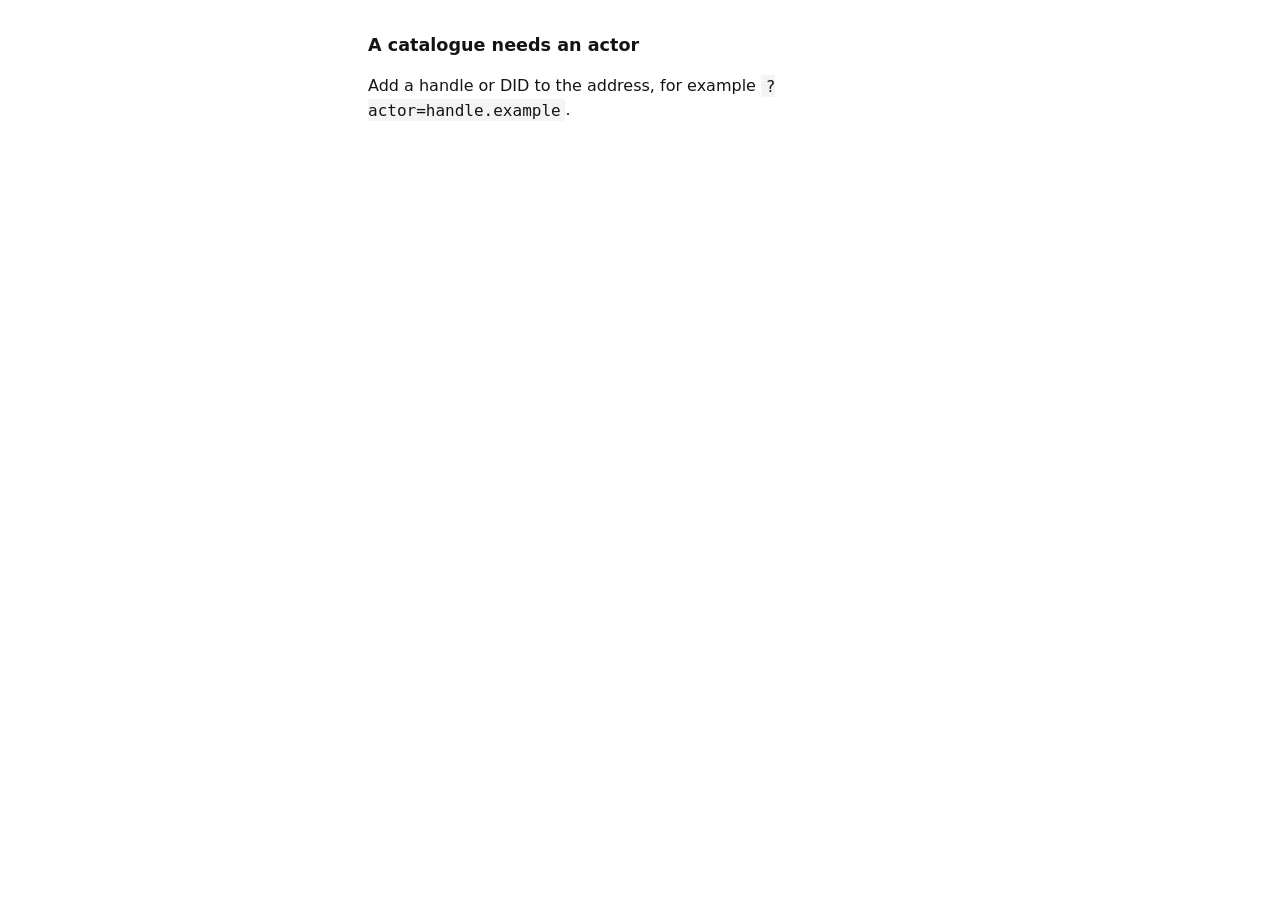
<file: catalogue/index.html>
<!doctype html>
<html lang="en">
<head>
<meta charset="utf-8">
<meta name="viewport" content="width=device-width, initial-scale=1">
<title>Catalogue — CultureBlocs</title>
<link id="template-css" rel="stylesheet" href="templates/grid.css">
<style>
  /* Structural only. Everything visual belongs to the template stylesheet,
     so that a custom stylesheet can replace the look without fighting this. */
  *{box-sizing:border-box}
  body{margin:0;font:16px/1.5 system-ui,sans-serif}
  /* #status carries only transient text ("Loading…"); .notice carries every
     terminal state (needs-an-actor, could-not-find, could-not-load, empty).
     Both get their own explicit color/background here rather than inheriting
     body's, which a template can set to anything (feature.css's --cb-ink is
     near-white) — otherwise instructional text like the <code> example below
     can render illegibly depending which template happens to be active. */
  #status,.notice{padding:2rem;max-width:38rem;margin-inline:auto;color:#141414;background:#fff}
  #status h1,.notice h1{font-size:1.1rem;margin:0 0 .5rem}
  #status code,.notice code{background:#f4f4f4;padding:.1rem .3rem;border-radius:3px}
  .hidden{display:none}
</style>
</head>
<body>
  <noscript>
    <p style="padding:2rem;max-width:38rem;margin-inline:auto;font:16px/1.5 system-ui,sans-serif">
      This page reads an artist's published works live from the AT Protocol
      network. It needs JavaScript enabled to do that — please turn it on and
      reload the page.
    </p>
  </noscript>
  <div id="status" role="status" aria-live="polite"></div>
  <main id="catalogue"></main>
  <script type="module" src="catalogue.js"></script>
</body>
</html>
</file>
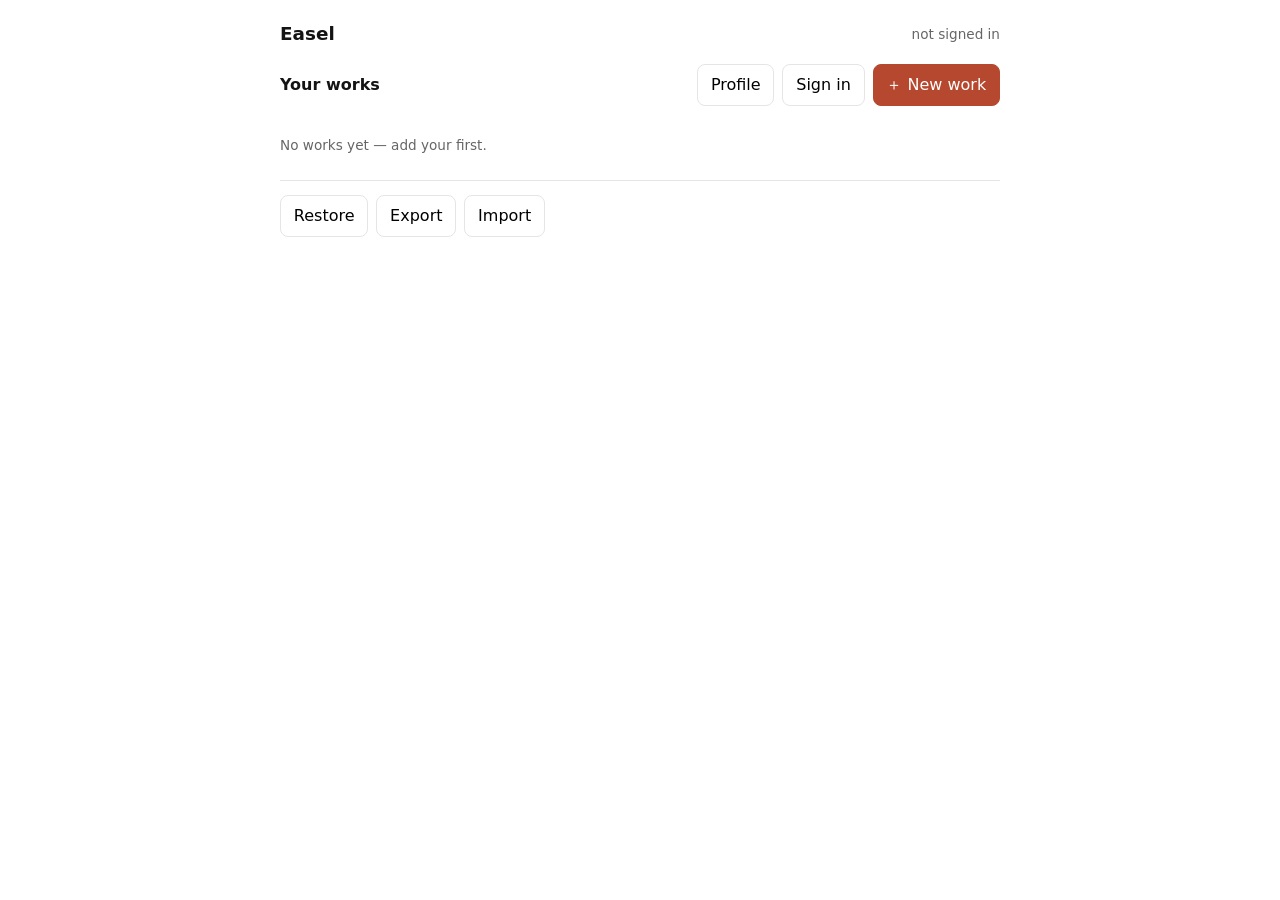
<file: easel/index.html>
<!doctype html>
<html lang="en">
<head>
<meta charset="utf-8">
<meta name="viewport" content="width=device-width, initial-scale=1">
<title>Easel — CultureBlocs</title>
<link rel="manifest" href="manifest.webmanifest">
<style>
  :root{--ink:#141414;--line:#e5e5e5;--accent:#b5482e;--mute:#666}
  *{box-sizing:border-box}
  body{font:16px/1.5 system-ui,sans-serif;color:var(--ink);margin:0;max-width:760px;padding:1.25rem;margin-inline:auto}
  header{display:flex;justify-content:space-between;align-items:center;gap:1rem;margin-bottom:1rem}
  h1{font-size:1.15rem;margin:0}
  /* nowrap keeps a label on one line; the row wraps instead of the button */
  button{font:inherit;padding:.5rem .8rem;border:1px solid var(--line);border-radius:8px;background:#fff;cursor:pointer;white-space:nowrap}
  button.primary{background:var(--accent);color:#fff;border-color:var(--accent)}
  .hidden{display:none}
  .grid{display:grid;grid-template-columns:repeat(auto-fill,minmax(200px,1fr));gap:1rem}
  .work{border:1px solid var(--line);border-radius:10px;overflow:hidden;cursor:pointer}
  .work img{width:100%;height:140px;object-fit:cover;background:#f4f4f4}
  .work .m{padding:.5rem .6rem}
  .chip{font-size:.72rem;padding:.1rem .4rem;border-radius:99px;border:1px solid var(--line)}
  .chip.published{color:#177245} .chip.edited{color:#b5482e} .chip.draft{color:var(--mute)}
  label{display:block;font-size:.85rem;color:var(--mute);margin:.75rem 0 .2rem}
  input,textarea{width:100%;font:inherit;padding:.5rem;border:1px solid var(--line);border-radius:8px}
  .row{display:flex;gap:.5rem;flex-wrap:wrap}
  /* library maintenance sits with its own status line, below the works */
  .library-actions{margin-top:1.5rem;padding-top:.9rem;border-top:1px solid var(--line)}
  .thumbs{display:flex;gap:.75rem;flex-wrap:wrap;margin:.5rem 0}
  .thumb{margin:0;display:flex;flex-direction:column;gap:.25rem;width:150px}
  .thumb img{width:150px;height:110px;object-fit:cover;border-radius:6px;border:1px solid var(--line)}
  .thumb .alt-in{font-size:.8rem;padding:.3rem .4rem}
  .status{font-size:.85rem;color:var(--mute)}
</style>
</head>
<body>
  <header>
    <h1>Easel</h1>
    <div id="who" class="status">not signed in</div>
  </header>

  <section id="screen-works">
    <div class="row" style="justify-content:space-between;align-items:center">
      <strong>Your works</strong>
      <div class="row">
        <button id="btn-profile">Profile</button>
        <button id="btn-signin">Sign in</button>
        <button id="btn-new" class="primary">＋ New work</button>
      </div>
    </div>
    <div id="works" class="grid" style="margin-top:1rem"></div>
    <p id="empty" class="status hidden">No works yet — add your first.</p>

    <div class="row library-actions">
      <button id="btn-restore" title="Fetch works you have already published from your repo">Restore</button>
      <button id="btn-export" title="Download every work and image as one JSON file">Export</button>
      <button id="btn-import" title="Restore works from an exported JSON file">Import</button>
      <input id="f-import" type="file" accept="application/json,.json" class="hidden">
    </div>
    <p id="library-status" class="status"></p>
  </section>

  <section id="screen-editor" class="hidden">
    <button id="btn-back">← Back</button>
    <label>Title *</label><input id="f-title" maxlength="300">
    <label>Description</label><textarea id="f-desc" rows="4" maxlength="2000"></textarea>
    <label>Completion date</label><input id="f-date" placeholder="2024 / Spring 2019 / ongoing">
    <label>Definitive URL</label><input id="f-ref" type="url" placeholder="https://…">
    <label>Additional links (one URL per line, optional 'title | url')</label>
    <textarea id="f-links" rows="3" placeholder="press | https://…"></textarea>
    <label>Tags (comma separated)</label><input id="f-tags">
    <label>Images</label>
    <div class="row"><input id="f-files" type="file" accept="image/*" multiple>
      <label class="status"><input type="checkbox" id="f-watermark"> watermark</label></div>
    <div id="thumbs" class="thumbs"></div>
    <div class="row" style="margin-top:1rem">
      <button id="btn-save" class="primary">Save (local)</button>
      <button id="btn-publish">Publish…</button>
      <button id="btn-unpublish" class="hidden">Unpublish</button>
      <button id="btn-delete">Delete</button>
    </div>
    <p id="editor-status" class="status"></p>
  </section>

  <script type="module" src="easel.js"></script>
</body>
</html>
</file>
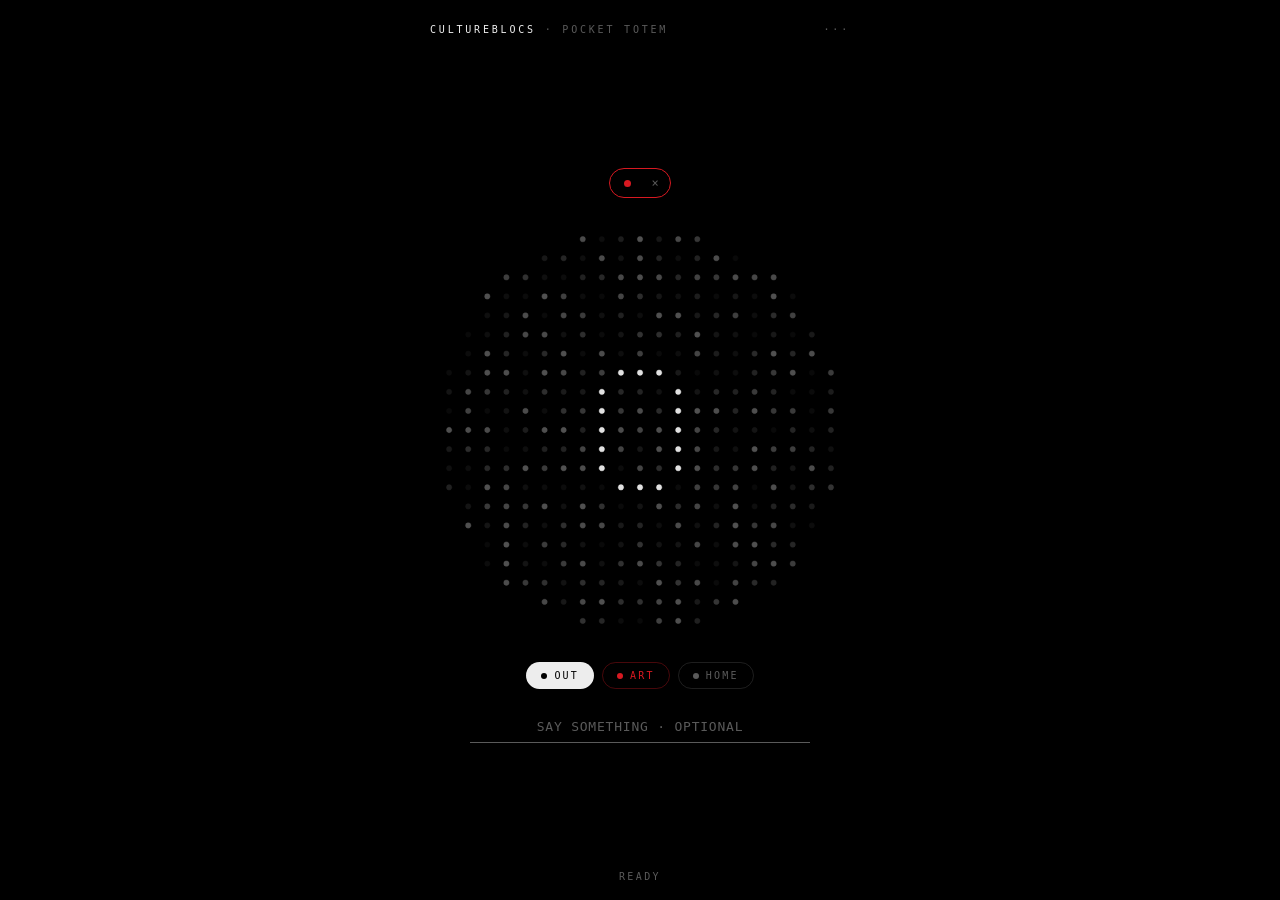
<file: pocket/index.html>
<!doctype html>
<html lang="en">
<head>
<meta charset="utf-8">
<meta name="viewport" content="width=device-width, initial-scale=1, viewport-fit=cover">
<title>Pocket Totem</title>
<meta name="theme-color" content="#000000">
<link rel="manifest" href="manifest.webmanifest">
<link rel="atproto-client" href="https://www.cultureblocs.com/pocket/client-metadata.json">
<link rel="apple-touch-icon" href="icon-192.png">
<style>
:root{
  --void:#000; --paper:#EDEDED; --dim:#5A5A5A; --red:#D71921;
  --mono:ui-monospace,SFMono-Regular,Menlo,monospace;
}
*{box-sizing:border-box;-webkit-tap-highlight-color:transparent}
html,body{height:100%}
body{margin:0;background:var(--void);color:var(--paper);font:12px/1.5 var(--mono);
  display:flex;flex-direction:column;align-items:center;
  padding:max(env(safe-area-inset-top),14px) 16px max(env(safe-area-inset-bottom),14px);
  user-select:none}
header{width:100%;max-width:420px;display:flex;justify-content:space-between;
  align-items:center;letter-spacing:.28em;font-size:10px;color:var(--dim)}
header b{color:var(--paper);font-weight:400}
header button{background:none;border:0;color:var(--dim);font:inherit;
  letter-spacing:.28em;cursor:pointer;padding:8px 0 8px 8px}
header button:focus-visible{outline:1px solid var(--paper)}
main{flex:1;width:100%;max-width:420px;display:flex;flex-direction:column;
  align-items:center;justify-content:center;gap:22px;min-height:0}
canvas{touch-action:manipulation;cursor:pointer;max-width:100%;height:auto}
#tonight{display:flex;align-items:center;gap:9px;border:1px solid var(--red);
  border-radius:999px;padding:7px 9px 7px 14px;color:var(--paper);
  font:10px var(--mono);letter-spacing:.18em;text-transform:uppercase;
  max-width:100%;}
#tonight .dot{width:7px;height:7px;border-radius:50%;background:var(--red);
  flex:0 0 auto}
#tonight span#tonight-label{overflow:hidden;text-overflow:ellipsis;
  white-space:nowrap}
#tonight button{background:none;border:0;color:var(--dim);font:12px var(--mono);
  cursor:pointer;padding:0 2px}
#masks{display:flex;gap:8px;flex-wrap:wrap;justify-content:center}
#masks button{background:none;border:1px solid var(--dim);border-radius:999px;
  color:var(--dim);font:10px var(--mono);letter-spacing:.22em;padding:7px 14px;
  cursor:pointer;display:flex;align-items:center;gap:7px}
#masks button .d{width:6px;height:6px;border-radius:50%;background:currentColor}
#masks button.on{color:var(--void);border-color:transparent}
#note{width:100%;max-width:340px;background:none;border:0;
  border-bottom:1px solid var(--dim);color:var(--paper);
  font:13px var(--mono);letter-spacing:.06em;padding:8px 2px;text-align:center}
#note::placeholder{color:var(--dim)}
#note:focus{outline:none;border-bottom-color:var(--paper)}
footer{width:100%;max-width:420px;display:flex;justify-content:center;gap:8px;
  align-items:center;font-size:10px;letter-spacing:.24em;color:var(--dim);
  min-height:2em;text-transform:uppercase}
footer .q{width:6px;height:6px;border-radius:50%;background:var(--red);display:none}
footer.queued .q{display:block}
#settings{position:fixed;inset:0;background:var(--void);display:none;
  flex-direction:column;gap:18px;padding:24px;max-width:420px;margin:0 auto;
  overflow:auto}
#settings.open{display:flex}
#settings label{display:block;color:var(--dim);letter-spacing:.24em;font-size:10px;
  text-transform:uppercase;margin-bottom:6px}
#settings input,#settings textarea{width:100%;background:none;border:1px solid var(--dim);
  color:var(--paper);font:13px var(--mono);padding:10px;border-radius:2px}
#settings textarea{min-height:90px}
#settings .row{display:flex;gap:10px;justify-content:flex-end}
#settings .hint,#settings .hint2{color:var(--dim);font:10px var(--mono);
  letter-spacing:.06em;text-transform:none;line-height:1.6}
#settings .hint{margin:.6rem 0 0}
#settings button.ghost{background:none;border:1px solid var(--dim);color:var(--dim)}
.acct-line{font:12px var(--mono);color:var(--paper);letter-spacing:.08em;
  padding:4px 0 8px}
#pub{background:var(--red);color:var(--paper);border:0;border-radius:999px;
  font:10px var(--mono);letter-spacing:.2em;padding:7px 16px;cursor:pointer;
  margin-left:10px}
#settings button{background:var(--paper);color:var(--void);border:0;
  font:11px var(--mono);letter-spacing:.24em;padding:11px 18px;cursor:pointer;
  text-transform:uppercase;border-radius:2px}
#settings button.ghost{background:none;color:var(--dim)}
@media (prefers-reduced-motion:reduce){ canvas{cursor:pointer} }
</style>
</head>
<body>
<header>
  <span><b>CULTUREBLOCS</b>&nbsp;·&nbsp;POCKET&nbsp;TOTEM</span>
  <button id="cog" aria-label="settings">···</button>
</header>
<main>
  <div id="tonight" hidden><span class="dot"></span><span id="tonight-label"></span>
    <button id="tonight-clear" aria-label="clear">×</button></div>
  <canvas id="m" width="640" height="640" aria-label="mint a bead"></canvas>
  <div id="masks" role="radiogroup" aria-label="mask"></div>
  <input id="note" placeholder="SAY SOMETHING · OPTIONAL" autocomplete="off" maxlength="280">
</main>
<footer><span class="q"></span><span id="status">READY</span>
  <button id="pub" hidden>PUBLISH</button></footer>

<div id="settings">
  <div style="letter-spacing:.28em;font-size:10px;color:var(--paper)">SETTINGS</div>
  <div id="acct">
    <label>Your account</label>
    <div id="acct-out" class="acct-line">not signed in</div>
    <div id="acct-in">
      <input id="sHandle" placeholder="you.bsky.social" autocomplete="username">
      <button id="sSignin" style="margin-top:8px">Sign in</button>
    </div>
    <button id="sSignout" hidden class="ghost">Sign out</button>
    <p class="hint">Sign in with your own handle and beads publish to
    <b>your</b> repository — no server of your own required. Minting stays
    private on this phone until you press publish.</p>
  </div>
  <div><label>String URL <span class="hint2">optional — for your own record store</span></label>
    <input id="sUrl" placeholder="http://brick:8100"></div>
  <div><label>Token (if the String requires one)</label><input id="sTok"></div>
  <div><label>Masks — one per line: NAME | #hex</label>
    <textarea id="sMasks" spellcheck="false"></textarea></div>
  <div class="row">
    <button class="ghost" id="sCancel">Back</button>
    <button id="sSave">Save</button>
  </div>
  <div style="color:var(--dim);font-size:11px;letter-spacing:.04em;line-height:1.7">
    Beads mint locally and queue on this phone until the String answers.
    The telling — notes, photos, strands — happens at the desk, not here.
  </div>
</div>

<script>
/* ---------- tonight's reference (from a venue QR code) ---------- */
const qp = new URLSearchParams(location.search);
let ref = null;
(function initRef(){
  const u = qp.get('ref');
  if(u && u.startsWith('at://')){
    ref = {uri: u, label: (qp.get('label') || 'tonight').slice(0,60)};
    sessionStorage.setItem('pt:ref', JSON.stringify(ref));
    history.replaceState({}, '', location.pathname);   // keep the URL clean
  }else{
    try{ ref = JSON.parse(sessionStorage.getItem('pt:ref') || 'null') }catch(e){ ref = null }
  }
})();
function renderRef(){
  const el = document.getElementById('tonight');
  if(!el) return;
  el.hidden = !ref;
  if(ref) document.getElementById('tonight-label').textContent = ref.label;
}

/* ---------- state ---------- */
const LS = k => JSON.parse(localStorage.getItem('pt:'+k) || 'null');
const SV = (k,v) => localStorage.setItem('pt:'+k, JSON.stringify(v));
let cfg = LS('cfg') || {url:'http://localhost:8100', tok:''};
let masks = LS('masks') || [
  {n:'OUT', c:'#EDEDED'}, {n:'ART', c:'#D71921'}, {n:'HOME', c:'#5A5A5A'}];
let mi = LS('mi') || 0; if(mi >= masks.length) mi = 0;
let queue = LS('q') || [];

/* ---------- 5x7 dot font (A–Z) ---------- */
const F={A:[0x7E,0x11,0x11,0x11,0x7E],B:[0x7F,0x49,0x49,0x49,0x36],C:[0x3E,0x41,0x41,0x41,0x22],
D:[0x7F,0x41,0x41,0x22,0x1C],E:[0x7F,0x49,0x49,0x49,0x41],F:[0x7F,0x09,0x09,0x09,0x01],
G:[0x3E,0x41,0x49,0x49,0x7A],H:[0x7F,0x08,0x08,0x08,0x7F],I:[0,0x41,0x7F,0x41,0],
J:[0x20,0x40,0x41,0x3F,0x01],K:[0x7F,0x08,0x14,0x22,0x41],L:[0x7F,0x40,0x40,0x40,0x40],
M:[0x7F,0x02,0x0C,0x02,0x7F],N:[0x7F,0x04,0x08,0x10,0x7F],O:[0x3E,0x41,0x41,0x41,0x3E],
P:[0x7F,0x09,0x09,0x09,0x06],Q:[0x3E,0x41,0x51,0x21,0x5E],R:[0x7F,0x09,0x19,0x29,0x46],
S:[0x46,0x49,0x49,0x49,0x31],T:[0x01,0x01,0x7F,0x01,0x01],U:[0x3F,0x40,0x40,0x40,0x3F],
V:[0x1F,0x20,0x40,0x20,0x1F],W:[0x3F,0x40,0x38,0x40,0x3F],X:[0x63,0x14,0x08,0x14,0x63],
Y:[0x07,0x08,0x70,0x08,0x07],Z:[0x61,0x51,0x49,0x45,0x43]};

/* ---------- the matrix ---------- */
const cv = document.getElementById('m'), cx = cv.getContext('2d');
const N = 21, R = 320;                       // N x N dot grid inside a circle
const reduced = matchMedia('(prefers-reduced-motion: reduce)').matches;
let dots = [], bloom = 0, flash = 0;
function buildDots(){
  dots = [];
  const step = (R*2)/(N+1);
  const li = masks[mi].n[0].toUpperCase();
  const glyph = F[li] || [0,0,0x08,0,0];      // fallback: a single dot
  const g0c = Math.floor(N/2)-2, g0r = Math.floor(N/2)-3;
  for(let r=0;r<N;r++)for(let c=0;c<N;c++){
    const x=-R+step*(c+1), y=-R+step*(r+1);
    if(Math.hypot(x,y) > R-8) continue;
    const gc=c-g0c, gr=r-g0r;
    const lit = gc>=0&&gc<5&&gr>=0&&gr<7 && (glyph[gc]>>gr&1);
    dots.push({x,y,lit,ph:Math.random()*6.28,d:Math.hypot(x,y)/R});
  }
}
function draw(t){
  cx.clearRect(0,0,640,640); cx.save(); cx.translate(320,320);
  const mc = masks[mi].c;
  for(const d of dots){
    let x=d.x, y=d.y, a, col=mc, rad=4.4;
    if(bloom>0){
      const k = bloom*bloom*1.9;
      x*= 1+k*(0.4+d.d); y*= 1+k*(0.4+d.d);
      a = Math.max(0, 1-bloom*1.15);
      if(d.lit){ col='#EDEDED'; a=Math.max(a,1-bloom); }
    }else{
      const breathe = reduced ? .55 : .38+.3*Math.sin(t/900+d.ph);
      a = d.lit ? .95 : breathe*.5;
      col = d.lit ? '#EDEDED' : mc;
      if(d.lit && !reduced) a = .8+.2*Math.sin(t/450);
    }
    cx.globalAlpha = a;
    cx.fillStyle = col;
    cx.beginPath(); cx.arc(x,y,rad,0,6.29); cx.fill();
  }
  if(flash>0){
    cx.globalAlpha = flash*.9; cx.fillStyle = '#D71921';
    cx.beginPath(); cx.arc(0,0,10+40*(1-flash),0,6.29); cx.fill();
    flash -= 0.05;
  }
  if(bloom>0){ bloom += 0.045; if(bloom>1.05){ bloom=0; buildDots(); } }
  cx.restore();
  requestAnimationFrame(draw);
}
buildDots(); requestAnimationFrame(draw);

/* ---------- masks UI ---------- */
const mEl = document.getElementById('masks');
function renderMasks(){
  mEl.innerHTML = masks.map((m,i)=>
    `<button role="radio" aria-checked="${i===mi}" data-i="${i}"
       class="${i===mi?'on':''}" style="${i===mi?`background:${m.c};color:#000`:`color:${m.c};border-color:${m.c}55`}">
       <span class="d"></span>${m.n}</button>`).join('');
}
mEl.addEventListener('click',e=>{
  const b=e.target.closest('button'); if(!b) return;
  mi=+b.dataset.i; SV('mi',mi); renderMasks(); buildDots();
});
renderMasks();

/* ---------- minting ---------- */
const status = document.getElementById('status');
const noteEl = document.getElementById('note');
function setStatus(){
  const f = document.querySelector('footer');
  f.classList.toggle('queued', queue.length>0);
  const pub = document.getElementById('pub');
  if(pub) pub.hidden = !(acct && queue.length);
  if(queue.length) status.textContent = acct
    ? `${queue.length} HELD · YOURS TO PUBLISH`
    : `${queue.length} QUEUED`;
}
function uuid(){ return crypto.randomUUID ? crypto.randomUUID()
  : 'xxxx-xxxx-4xxx'.replace(/x/g,()=> (Math.random()*16|0).toString(16)); }
function mint(){
  const now = new Date().toISOString();
  const note = noteEl.value.trim();
  const body = {"$type":"com.cultureblocs.bead", createdAt: now,
    kind: ref ? "performance" : "bloc",
    tags:[masks[mi].n.toLowerCase()],
    provenance:{app:"pocket", mintedAt: now, timeAnchored:true}};
  if(note) body.note = note;
  if(ref) body.subject = {"$type":"com.cultureblocs.defs#strongRef", uri: ref.uri};
  queue.push({dedupeKey:"pocket:"+uuid(), type:"com.cultureblocs.bead",
    sourceApp:"pocket-totem", createdAt: now, body});
  SV('q', queue); noteEl.value='';
  if(reduced){ flash=1 } else { bloom = 0.01; flash = 1; }
  if(navigator.vibrate) navigator.vibrate(30);
  status.textContent = 'MINTED ' + now.slice(11,16);
  setStatus(); flush();
}
document.getElementById('tonight-clear').addEventListener('click', ()=>{
  ref = null; sessionStorage.removeItem('pt:ref'); renderRef();
  status.textContent = 'READY';
});
renderRef();
cv.addEventListener('click', mint);
cv.addEventListener('keydown', e=>{ if(e.key==='Enter'||e.key===' ') mint(); });
cv.tabIndex = 0;

/* ---------- queue flush ---------- */
let flushing = false;
async function flush(){
  // Signed in? Beads wait for a deliberate publish. Publishing is an act,
  // not a side effect — the same rule the desk tools follow.
  if(acct){ setStatus(); return; }
  if(flushing || !queue.length) { setStatus(); return; }
  flushing = true;
  try{
    const res = await fetch(cfg.url.replace(/\/$/,'')+'/records',{
      method:'POST',
      headers:{'content-type':'application/json',
        ...(cfg.tok?{'authorization':'Bearer '+cfg.tok}:{})},
      body: JSON.stringify({records: queue})});
    if(!res.ok) throw new Error(res.status);
    queue = []; SV('q', queue);
    status.textContent = 'TOLD ' + new Date().toISOString().slice(11,16);
  }catch(e){
    status.textContent = navigator.onLine
      ? `${queue.length} QUEUED · STRING UNREACHABLE`
      : `${queue.length} QUEUED · OFFLINE`;
  }
  flushing = false; setStatus();
}
addEventListener('online', flush);
setInterval(flush, 60000);
flush();

/* ---------- settings ---------- */
const S = document.getElementById('settings');
document.getElementById('cog').onclick = ()=>{
  document.getElementById('sUrl').value = cfg.url;
  document.getElementById('sTok').value = cfg.tok;
  document.getElementById('sMasks').value =
    masks.map(m=>`${m.n} | ${m.c}`).join('\n');
  S.classList.add('open');
};
document.getElementById('sCancel').onclick = ()=> S.classList.remove('open');
document.getElementById('sSave').onclick = ()=>{
  cfg = {url: document.getElementById('sUrl').value.trim() || cfg.url,
         tok: document.getElementById('sTok').value.trim()};
  const parsed = document.getElementById('sMasks').value.split('\n')
    .map(l=>l.split('|')).filter(p=>p[0]&&p[0].trim())
    .map(p=>({n:p[0].trim().toUpperCase().slice(0,8),
              c:(p[1]||'#EDEDED').trim()})).slice(0,8);
  if(parsed.length) masks = parsed;
  if(mi>=masks.length) mi=0;
  SV('cfg',cfg); SV('masks',masks); SV('mi',mi);
  renderMasks(); buildDots(); S.classList.remove('open'); flush();
};

/* ---------- account: publish to your own repo ---------- */
let OA = null, acct = null;
async function oauth(){
  if(!OA) OA = await import('./oauth.js');
  return OA;
}
function renderAcct(){
  const line = document.getElementById('acct-out');
  const inbox = document.getElementById('acct-in');
  const out = document.getElementById('sSignout');
  if(acct){
    line.textContent = acct.handle || acct.did;
    inbox.hidden = true; out.hidden = false;
  }else{
    line.textContent = 'not signed in';
    inbox.hidden = false; out.hidden = true;
  }
  setStatus();
}
document.getElementById('sSignin').onclick = async ()=>{
  const h = document.getElementById('sHandle').value.trim();
  if(!h) return;
  status.textContent = 'FINDING YOUR ACCOUNT…';
  try{ const m = await oauth(); await m.startLogin(h); }
  catch(e){ status.textContent = String(e.message||e).toUpperCase().slice(0,60); }
};
document.getElementById('sSignout').onclick = async ()=>{
  const m = await oauth(); await m.signOut(); acct = null; renderAcct();
};
document.getElementById('pub').onclick = async ()=>{
  if(!acct || !queue.length) return;
  const btn = document.getElementById('pub');
  btn.disabled = true; btn.textContent = 'PUBLISHING…';
  const m = await oauth();
  let done = 0;
  try{
    while(queue.length){
      const b = queue[0].body;
      // born public: device internals never leave the phone
      const rec = {"$type":"com.cultureblocs.bead", createdAt:b.createdAt,
                   kind:b.kind};
      if(b.note) rec.note = b.note;
      if(b.tags) rec.tags = b.tags;
      if(b.subject) rec.subject = b.subject;
      await m.createRecord('com.cultureblocs.bead', rec);
      queue.shift(); SV('q', queue); done++;
    }
    status.textContent = `PUBLISHED ${done}`;
  }catch(e){
    status.textContent = String(e.message||e).toUpperCase().slice(0,60);
  }
  btn.disabled = false; btn.textContent = 'PUBLISH'; setStatus();
};

(async function initAccount(){
  const m = await oauth();
  try{
    if(m.pendingCallback()){
      status.textContent = 'SIGNING IN…';
      acct = await m.completeLogin();
      status.textContent = 'SIGNED IN';
    }else{
      acct = m.session();
    }
  }catch(e){
    status.textContent = String(e.message||e).toUpperCase().slice(0,60);
  }
  renderAcct();
})();

/* ---------- PWA ---------- */
if('serviceWorker' in navigator && location.protocol==='https:')
  navigator.serviceWorker.register('sw.js');
</script>
</body>
</html>
</file>
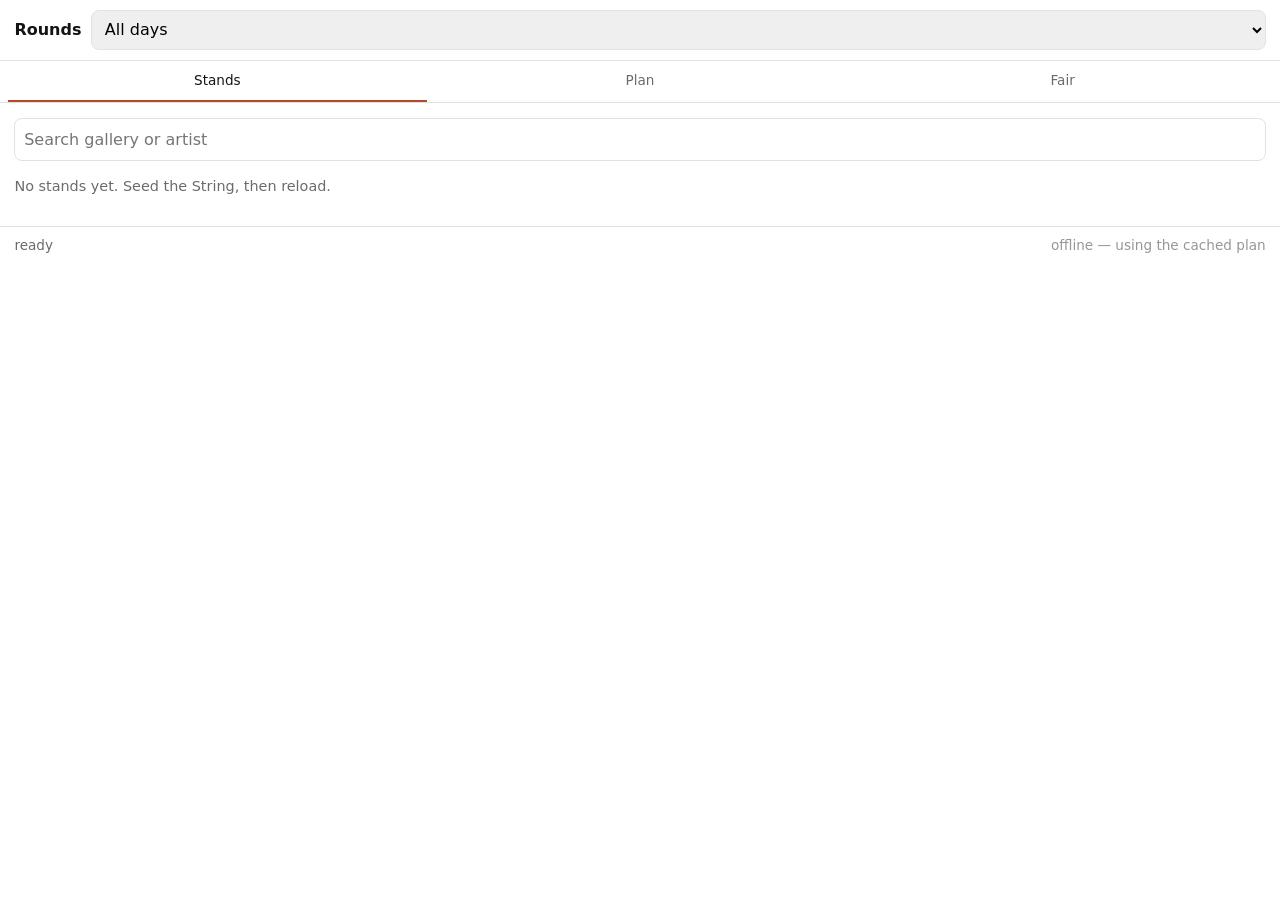
<file: rounds/index.html>
<!doctype html>
<html lang="en">
<head>
<meta charset="utf-8">
<meta name="viewport" content="width=device-width, initial-scale=1, viewport-fit=cover">
<title>Rounds</title>
<link rel="manifest" href="manifest.webmanifest">
<style>
  :root{--ink:#141414;--dim:#6b6b6b;--line:#e4e2db;--accent:#b5482e;--bg:#fff}
  *{box-sizing:border-box}
  body{margin:0;font:16px/1.5 system-ui,sans-serif;color:var(--ink);background:var(--bg);
       padding-bottom:env(safe-area-inset-bottom)}
  header{position:sticky;top:0;background:var(--bg);border-bottom:1px solid var(--line);
         padding:.6rem .9rem;display:flex;gap:.6rem;align-items:center}
  header h1{font-size:1rem;margin:0;flex:1}
  nav{display:flex;gap:.25rem;border-bottom:1px solid var(--line);padding:0 .5rem}
  nav button{flex:1;font:inherit;font-size:.85rem;padding:.6rem .3rem;border:0;
             background:none;color:var(--dim);border-bottom:2px solid transparent}
  nav button[aria-current="true"]{color:var(--ink);border-bottom-color:var(--accent)}
  main{padding:.9rem}
  .hidden{display:none}
  input[type=search],select,textarea{width:100%;font:inherit;padding:.55rem;
    border:1px solid var(--line);border-radius:8px}
  .section-title{font-size:.75rem;letter-spacing:.12em;text-transform:uppercase;
    color:var(--dim);margin:1.2rem 0 .4rem}
  .stand{display:flex;gap:.6rem;align-items:flex-start;padding:.55rem 0;
    border-bottom:1px solid var(--line)}
  .stand .body{flex:1;min-width:0}
  .stand .g{font-weight:600}
  .stand .a{font-size:.85rem;color:var(--dim);overflow:hidden;text-overflow:ellipsis;
    white-space:nowrap}
  .mark{font:inherit;border:1px solid var(--line);background:none;border-radius:8px;
    padding:.3rem .6rem;cursor:pointer;color:var(--dim)}
  .mark[aria-pressed="true"]{border-color:var(--accent);color:var(--accent)}
  .status{color:var(--dim);font-size:.9rem}
  footer{position:sticky;bottom:0;background:var(--bg);border-top:1px solid var(--line);
    padding:.5rem .9rem;font-size:.85rem;color:var(--dim)}
</style>
</head>
<body>
  <header>
    <h1>Rounds</h1>
    <select id="day" aria-label="day"></select>
  </header>
  <nav>
    <button id="tab-stands" aria-current="true">Stands</button>
    <button id="tab-plan">Plan</button>
    <button id="tab-fair">Fair</button>
  </nav>

  <main>
    <section id="screen-stands">
      <input type="search" id="q" placeholder="Search gallery or artist" autocomplete="off">
      <div id="stands"></div>
    </section>

    <section id="screen-plan" class="hidden">
      <p id="plan-empty" class="status hidden">Nothing planned for this day yet.</p>
      <div id="plan"></div>
    </section>

    <section id="screen-fair" class="hidden">
      <p id="fair-summary" class="status"></p>
      <p class="status">Say you are going. This publishes an event you author —
        that the occasion exists and that you are attending. It claims nothing
        about any gallery.</p>
      <label class="section-title" for="going-day">Day</label>
      <select id="going-day" aria-label="day you are going"></select>
      <button id="going-save" class="mark" style="margin-top:.6rem">I'm going</button>
      <p id="going-status" class="status"></p>
    </section>
  </main>

  <section id="capture" class="hidden" aria-label="note">
    <p id="capture-for" class="status"></p>
    <textarea id="capture-note" rows="4" maxlength="3000" placeholder="What did you see?"></textarea>
    <div style="display:flex;gap:.5rem;margin-top:.6rem">
      <button id="capture-save" class="mark">Keep</button>
      <button id="capture-cancel" class="mark">Cancel</button>
    </div>
  </section>

  <footer>
    <span id="queue-status">ready</span>
    <span id="net-status" style="float:right;opacity:.7"></span>
  </footer>
  <script type="module" src="rounds.js"></script>
</body>
</html>
</file>
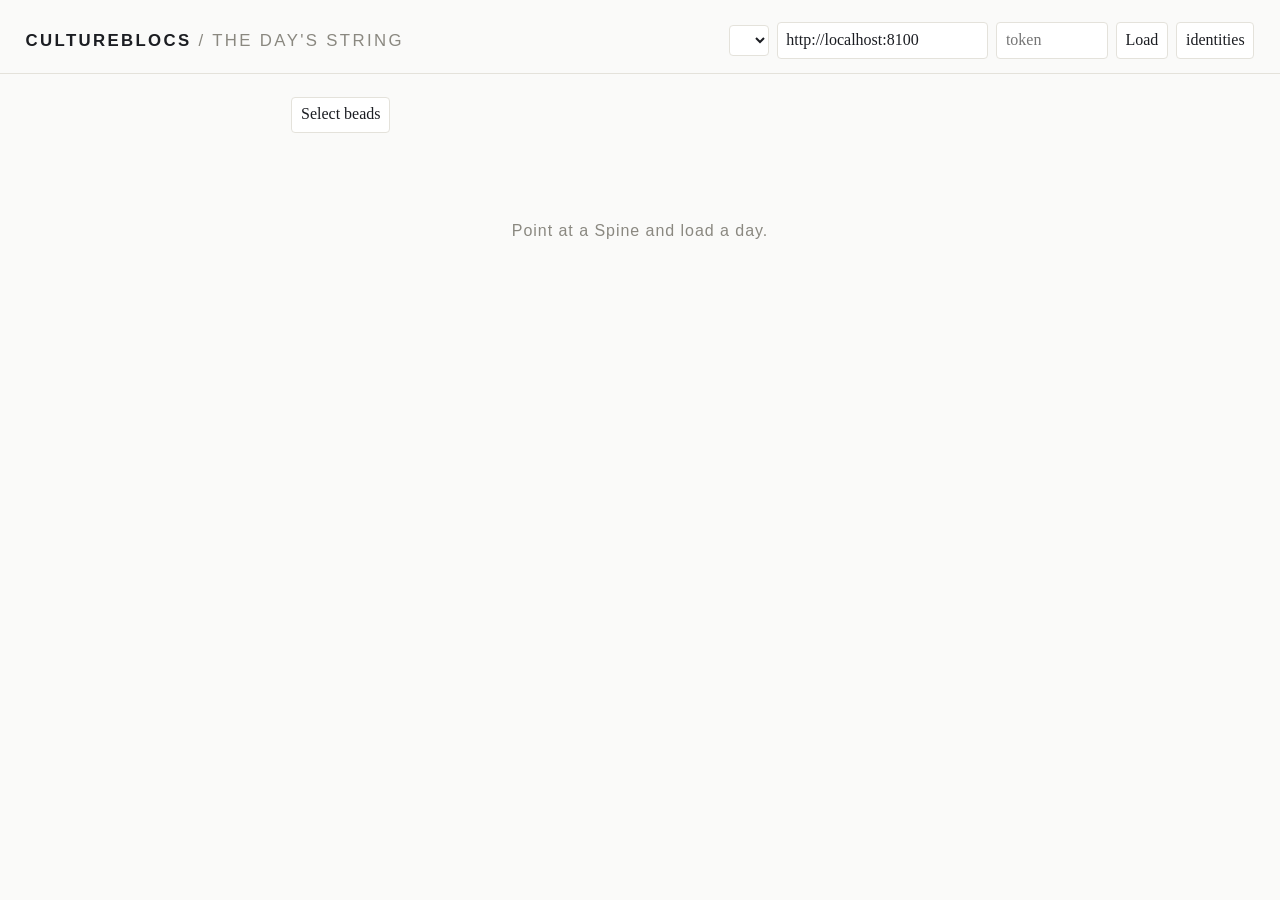
<file: timeline/index.html>
<!doctype html>
<html lang="en">
<head>
<meta charset="utf-8">
<meta name="viewport" content="width=device-width, initial-scale=1">
<title>cultureblocs — the day's string</title>
<style>
  :root{
    --plaster:#FAFAF9; --ink:#1B1D22; --faint:#8A8880; --thread:#C9C7C0;
    --visit:#2B4BC7; --dwell:#C7860F; --encounter:#B0326E;
    --screening:#0F6E6B; --performance:#5B2BC7; --note:#6E6C66;
    --bloc:#4A4741; --read:#2E7A4F; --listen:#C74E2B; --watch:#0F6E6B;
    --card:#FFFFFF; --card-edge:#E4E2DB; --wash:#F2F1EC;
    --disp:Futura,"Avenir Next","Century Gothic",sans-serif;
    --body:Charter,Georgia,serif;
    --mono:ui-monospace,SFMono-Regular,Menlo,monospace;
  }
  *{box-sizing:border-box}
  [hidden]{display:none!important}
  body{margin:0;background:var(--plaster);color:var(--ink);font:16px/1.55 var(--body)}
  header{display:flex;align-items:baseline;gap:1rem;flex-wrap:wrap;
         padding:1.4rem 1.6rem .9rem;border-bottom:1px solid var(--card-edge)}
  h1{margin:0;font:600 1.05rem/1 var(--disp);letter-spacing:.14em;text-transform:uppercase}
  h1 span{color:var(--faint);font-weight:400}
  header .cfg{margin-left:auto;display:flex;gap:.5rem;align-items:center;flex-wrap:wrap}
  input,select,button,textarea{font:inherit;padding:.3rem .55rem;border:1px solid var(--card-edge);
     border-radius:4px;background:var(--card);color:var(--ink)}
  button{cursor:pointer}
  button.primary{background:var(--visit);border-color:var(--visit);color:#fff}
  button:focus-visible,input:focus-visible,select:focus-visible,textarea:focus-visible{
     outline:2px solid var(--visit);outline-offset:1px}
  main{max-width:46rem;margin:0 auto;padding:1.4rem 1.2rem 5rem}
  .empty{color:var(--faint);text-align:center;padding:4rem 0;
         font-family:var(--disp);letter-spacing:.06em}
  .toolbar{display:flex;gap:.6rem;align-items:center;margin:0 0 1.4rem 0;flex-wrap:wrap}
  .toolbar .hint{font:12px var(--mono);color:var(--faint)}
  /* the string */
  .string{position:relative;margin-left:5.5rem}
  .string::before{content:"";position:absolute;left:0;top:.4rem;bottom:.4rem;
                  width:2px;background:var(--thread)}
  .stop{position:relative;padding:0 0 2.1rem 1.6rem}
  .stop time{position:absolute;left:-6.1rem;top:.05rem;width:4.4rem;
             text-align:right;font:12px var(--mono);color:var(--faint)}
  .bead{position:absolute;left:-7px;top:.25rem;width:16px;height:16px;
        border-radius:50%;background:var(--k,#999);box-shadow:0 0 0 3px var(--plaster)}
  .stop .kind{font:600 11px var(--disp);letter-spacing:.16em;
        text-transform:uppercase;color:var(--k,#999)}
  .stop .title{font-weight:600}
  .stop .meta{color:var(--faint);font-size:.85rem}
  .stop .note{margin:.25rem 0 0;white-space:pre-wrap}
  .stop .note[contenteditable]:empty::before{content:"add a note…";color:var(--faint)}
  .stop .note[contenteditable]:focus{outline:1px dashed var(--visit);
        outline-offset:3px;border-radius:2px}
  /* machine-minted beads: a parallel dotted rail, hollow ring dots */
  .string.has-machine::after{content:"";position:absolute;left:-13px;top:.4rem;bottom:.4rem;
        width:2px;background:repeating-linear-gradient(to bottom,
        var(--thread) 0 5px,transparent 5px 11px)}
  .stop.machine .bead{left:-20px;background:var(--plaster);
        border:2.5px solid var(--k,#999);width:12px;height:12px}
  .stop.machine .kind::after{content:" · auto";color:var(--faint);
        text-transform:none;letter-spacing:0}
  .tools .keep-btn:hover{color:var(--read)}
  .tools .release-btn:hover{color:var(--encounter)}
  .stop.annotation .bead{border-radius:2px;background:var(--card);
        border:2.5px solid var(--ink);left:-8px;width:14px;height:14px}
  .label-card{background:var(--card);border:1px solid var(--card-edge);
        border-left:3px solid var(--ink);padding:.7rem .9rem;max-width:34rem;
        margin-top:.2rem;box-shadow:0 1px 2px rgba(27,29,34,.05)}
  .label-card .work{font-weight:700}
  .label-card .artist{font-style:italic}
  .label-card .conf{font:10px var(--mono);color:var(--faint)}
  .chips{display:flex;gap:.35rem;flex-wrap:wrap;margin-top:.3rem}
  .chip{font:11px var(--mono);border:1px solid var(--card-edge);border-radius:10px;
        padding:.05rem .5rem;color:var(--faint);background:var(--card)}
  a.chip{color:var(--visit);text-decoration:none;border-color:var(--visit)}
  .thumbs{display:flex;gap:.4rem;flex-wrap:wrap;margin-top:.5rem}
  .thumbs img{height:74px;border-radius:4px;border:1px solid var(--card-edge);display:block}
  /* selection & editing: while selecting, the checkbox takes the bead's place on the thread */
  .pick{position:absolute;left:-11px;top:.15rem;transform:scale(1.35);display:none;
        accent-color:var(--visit);cursor:pointer}
  body.selecting .pick{display:block}
  body.selecting .bead{display:none}
  .stop .tools{margin-top:.4rem}
  .tools button{font:11px var(--disp);letter-spacing:.08em;text-transform:uppercase;
        padding:.2rem .55rem;color:var(--faint);background:transparent;border-color:transparent}
  .tools button:hover{color:var(--visit)}
  .editor{background:var(--wash);border:1px solid var(--card-edge);border-radius:6px;
        padding:.7rem .8rem;margin-top:.5rem;display:grid;gap:.5rem;max-width:34rem}
  .editor label{font:10.5px var(--mono);color:var(--faint);display:block;margin-bottom:.15rem}
  .editor input{width:100%}
  .editor .grid2{display:grid;grid-template-columns:1fr 1fr;gap:.5rem}
  .editor .row{display:flex;gap:.5rem;align-items:center}
  .savemsg{font:11px var(--mono);color:var(--screening)}
  /* strands */
  .strand{position:relative;margin:0 0 2.1rem -1.2rem;padding:1rem 1.2rem .2rem;
        border:1px solid var(--card-edge);border-left:3px solid var(--ink);
        border-radius:8px;background:var(--card)}
  .strand > .shead{display:flex;gap:.7rem;align-items:baseline;flex-wrap:wrap;margin:0 0 1rem}
  .strand .stitle{font:600 1.05rem var(--disp);letter-spacing:.03em}
  .strand .stitle[contenteditable]:focus{outline:1px dashed var(--visit);outline-offset:3px}
  .strand .smeta{font:11px var(--mono);color:var(--faint)}
  .strand .stools{margin-left:auto}
  .strand .stop:last-of-type{padding-bottom:.9rem}
  @media (prefers-reduced-motion:no-preference){
    .stop,.strand{animation:settle .35s ease-out backwards}
    @keyframes settle{from{opacity:0;transform:translateY(6px)}to{opacity:1}}
  }
</style>
</head>
<body>
<header>
  <h1>cultureblocs <span>/ the day's string</span></h1>
  <div class="cfg">
    <select id="day" aria-label="Day"></select>
    <input id="spine" size="20" aria-label="Spine URL" placeholder="http://localhost:8100">
    <input id="token" size="9" type="password" aria-label="Token" placeholder="token">
    <button id="reload">Load</button>
    <button id="idsBtn" title="publishing identities">identities</button>
  </div>
</header>
<div id="idsPanel" hidden style="max-width:46rem;margin:1rem auto 0;padding:0 1.2rem">
  <div class="editor" style="max-width:none">
    <div style="font:600 11px var(--disp);letter-spacing:.16em;text-transform:uppercase">Publishing identities</div>
    <div id="idsList" style="font:.85rem var(--mono)"></div>
    <div class="grid2">
      <div><label>name (e.g. personal, org)</label><input id="idName"></div>
      <div><label>handle</label><input id="idHandle" placeholder="you.bsky.social"></div>
    </div>
    <div class="grid2">
      <div><label>app password (never your account password)</label><input id="idPw" type="password" placeholder="xxxx-xxxx-xxxx-xxxx"></div>
      <div><label>pds (optional)</label><input id="idPds" placeholder="https://bsky.social"></div>
    </div>
    <div class="row"><button class="primary" id="idAdd">Add identity</button>
      <span class="savemsg" id="idMsg"></span></div>
  </div>
</div>
<main>
  <div class="toolbar">
    <button id="selmode">Select beads</button>
    <button id="mkstrand" class="primary" style="display:none">Group into strand</button>
    <span class="hint" id="selhint"></span>
  </div>
  <div id="out" class="empty">Point at a Spine and load a day.</div>
</main>
<script>
const $=s=>document.querySelector(s);
const S={records:[],strands:[],byId:{},selecting:false,sel:new Set()};
const cfg={ get url(){return ($('#spine').value||'http://localhost:8100').replace(/\/$/,'')},
            get token(){return $('#token').value||''} };
$('#spine').value=localStorage.spineUrl||'http://localhost:8100';
$('#token').value=localStorage.spineToken||'';
function headers(json=true){const h={};if(json)h['Content-Type']='application/json';
  if(cfg.token)h['Authorization']='Bearer '+cfg.token;return h}
async function api(path,opts={}){
  const r=await fetch(cfg.url+path,{headers:headers(),...opts});
  if(!r.ok)throw new Error(r.status+' '+await r.text());return r.json()}
function hhmm(iso){return iso.slice(11,16)}
function esc(s){return (s||'').replace(/[&<>"]/g,c=>({'&':'&amp;','<':'&lt;','>':'&gt;','"':'&quot;'}[c]))}
const ref=id=>`spine://records/${id}`, unref=u=>(u||'').replace('spine://records/','');

async function loadDays(){
  const {days}=await api('/days');
  $('#day').innerHTML=days.map(d=>
    `<option value="${d.day}">${d.day} · ${d.count}</option>`).join('')
    ||'<option value="">no records yet</option>';
}

function chips(b){
  const tag=(b.tags||[]).map(t=>`<span class="chip">${esc(t)}</span>`).join('');
  const links=(b.links||[]).map(l=>
    `<a class="chip" href="${esc(l.uri)}" target="_blank" rel="noopener">${esc(l.title||l.uri.replace(/^https?:\/\//,'').slice(0,34))}</a>`).join('');
  return (tag||links)?`<div class="chips">${tag}${links}</div>`:'';
}
function thumbs(b){
  const m=(b.media||[]).map(x=>{
    const src=x.uri.startsWith('/')?cfg.url+x.uri:x.uri;
    return `<img src="${esc(src)}" alt="${esc(x.alt||'')}">`}).join('');
  return m?`<div class="thumbs">${m}</div>`:'';
}
function pubBadge(r){
  return r.publishedUri?`<span class="chip" style="color:var(--screening);border-color:var(--screening)" title="${esc(r.publishedUri)}">published</span>`:'';
}
function anchoredBadge(r){
  const p=r.body.provenance||{};
  return p.timeAnchored===false?`<span class="chip" title="time is a best guess">~time</span>`:'';
}
function stopTools(proposal){
  return `<div class="tools"><button class="edit-btn">edit</button><button class="photo-btn">+ photo</button>${
    proposal?'<button class="keep-btn">keep</button><button class="release-btn">release</button>':''}</div>
  <input type="file" accept="image/*" class="photo-in" hidden>`;
}
function editor(b){
  const linkLines=(b.links||[]).map(l=>l.uri+(l.title?' | '+l.title:'')).join('\n');
  const KINDS=['bloc','visit','dwell','encounter','read','listen','watch','screening','performance','note'];
  const kindOpts=KINDS.map(k=>`<option value="${k}" ${k===(b.kind||'bloc')?'selected':''}>${k}</option>`).join('');
  return `<div class="editor" hidden>
    <div><label>kind</label><select class="e-kind">${kindOpts}</select></div>
    <div><label>tags (comma separated)</label><input class="e-tags" value="${esc((b.tags||[]).join(', '))}"></div>
    <div><label>place / occasion</label><input class="e-place" value="${esc(b.subject&&b.subject.name||'')}" placeholder="Tate Modern"></div>
    <div><label>links — one per line: url | label (Instagram post, show page, Flickr set…)</label>
      <textarea class="e-links" rows="2" placeholder="https://instagram.com/p/… | on Instagram">${esc(linkLines)}</textarea></div>
    <div class="row"><button class="primary e-save">Save</button><span class="savemsg"></span></div>
  </div>`;
}
/* A proposal is a machine's suggestion, on the dotted rail until a person
   decides. This used to be guessed from the producing app's name, which meant
   every new connector needed a change here; the String now stores it, so the
   answer travels with the record. Records from a String older than that column
   fall back to the old guess. */
const MACHINE_APPS=['scrobbler'];   // fallback for pre-state records only
function isProposal(r){
  if(r.state) return r.state==='proposal';
  return MACHINE_APPS.includes((r.body.provenance||{}).app);
}
function renderBead(r){
  const b=r.body,k=b.kind||'note';
  const place=b.subject&&b.subject.name?b.subject.name:'';
  const proposal=isProposal(r);
  return `<div class="stop ${proposal?'machine':''}" data-id="${r.id}" style="--k:var(--${k})">
    <input type="checkbox" class="pick" data-id="${r.id}" ${S.sel.has(r.id)?'checked':''}>
    <time>${hhmm(r.createdAt)}</time><span class="bead"></span>
    <div class="kind">${esc(k)}</div>
    ${place?`<div class="title">${esc(place)}</div>`:''}
    <div class="meta">${esc(r.sourceApp)}${b.provenance&&b.provenance.device?' · '+esc(b.provenance.device):''} ${anchoredBadge(r)} ${pubBadge(r)}</div>
    <p class="note" contenteditable="plaintext-only">${esc(b.note||'')}</p>
    ${chips(b)}${thumbs(b)}${stopTools(proposal)}${editor(b)}
  </div>`;
}
function renderAnnotation(r){
  const b=r.body,w=b.work||{};
  return `<div class="stop annotation" data-id="${r.id}">
    <input type="checkbox" class="pick" data-id="${r.id}" ${S.sel.has(r.id)?'checked':''}>
    <time>${hhmm(r.createdAt)}</time><span class="bead"></span>
    <div class="kind" style="color:var(--ink)">bookmark</div>
    <div class="label-card">
      <div class="work">${esc(w.title||'Untitled work')}</div>
      ${w.creator?`<div class="artist">${esc(w.creator)}${w.date?', '+esc(w.date):''}</div>`:''}
      ${w.wikidata?`<div class="conf">${esc(w.wikidata)}</div>`:''}
      <p class="note" contenteditable="plaintext-only">${esc(b.note||'')}</p>
      ${chips(b)}${thumbs(b)}${stopTools()}${editor(b)}
    </div>
  </div>`;
}
function renderStrand(st, members){
  const b=st.body;
  const place=b.place&&b.place.name?` · ${esc(b.place.name)}`:'';
  const links=(b.links||[]).map(l=>
    `<a class="chip" href="${esc(l.uri)}" target="_blank" rel="noopener">${esc(l.title||'event page')}</a>`).join('');
  return `<div class="strand" data-sid="${st.id}">
    <div class="shead">
      <span class="stitle" contenteditable="plaintext-only">${esc(b.title||'Untitled strand')}</span>
      <span class="smeta">${members.length} beads${place}</span>${pubBadge(st)}${links}
      <span class="stools tools"><button class="strand-edit">edit</button><button class="strand-publish">${st.publishedUri?'republish':'publish'}</button>${st.publishedUri?'<button class="strand-unpublish">unpublish</button>':''}<button class="ungroup">ungroup</button></span>
    </div>
    <div class="editor strand-editor" hidden>
      <div><label>place</label><input class="s-place" value="${esc(b.place&&b.place.name||'')}" placeholder="Tate Modern"></div>
      <div><label>links — one per line: url | label</label>
        <textarea class="s-links" rows="2" placeholder="https://luma.com/… | event page">${esc((b.links||[]).map(l=>l.uri+(l.title?' | '+l.title:'')).join('\n'))}</textarea></div>
      <div class="row"><button class="primary s-save">Save</button><span class="savemsg"></span></div>
    </div>
    ${members.map(m=>m.type==='com.cultureblocs.annotation'?renderAnnotation(m):renderBead(m)).join('')}
  </div>`;
}

function render(){
  const items=S.records.filter(r=>r.type!=='com.cultureblocs.strand')
                       .sort((a,b)=>a.createdAt<b.createdAt?-1:1);
  if(!items.length&&!S.strands.length){$('#out').className='empty';
    $('#out').textContent='Nothing on the string for '+$('#day').value;return}
  const member={};       // itemId -> strand
  S.strands.forEach(st=>(st.body.items||[]).forEach(it=>member[unref(it.uri)]=st));
  const done=new Set(); let html='';
  items.forEach(r=>{
    if(done.has(r.id))return;
    const st=member[r.id];
    if(st){
      const ms=items.filter(x=>member[x.id]===st);
      ms.forEach(x=>done.add(x.id));
      html+=renderStrand(st,ms);
    }else{ done.add(r.id);
      html+=(r.type==='com.cultureblocs.annotation'?renderAnnotation(r):renderBead(r));
    }
  });
  $('#out').className='';
  const hasMachine=items.some(isProposal);
  $('#out').innerHTML=`<div class="string${hasMachine?' has-machine':''}">${html}</div>`;
}

async function loadDay(){
  const day=$('#day').value;if(!day){$('#out').textContent='No records yet.';return}
  const {records}=await api('/records?day='+day);
  S.records=records; S.byId={}; records.forEach(r=>S.byId[r.id]=r);
  S.strands=records.filter(r=>r.type==='com.cultureblocs.strand');
  S.sel.clear(); updateSel();
  render();
}

// ---------- editing ----------
async function patch(id,fields){
  const rec=await api('/records/'+id,{method:'PATCH',body:JSON.stringify({fields})});
  S.byId[id]=rec;
  S.records=S.records.map(r=>r.id===id?rec:r);
  if(rec.type==='com.cultureblocs.strand') S.strands=S.strands.map(s=>s.id===id?rec:s);
  return rec;
}
document.addEventListener('click', async e=>{
  const stopEl=e.target.closest('.stop'), strandEl=e.target.closest('.strand');
  try{
    if(e.target.classList.contains('edit-btn')){
      const ed=stopEl.querySelector('.editor'); ed.hidden=!ed.hidden;
      e.target.textContent=ed.hidden?'edit':'close'; return}
    if(e.target.classList.contains('strand-edit')){
      const ed=strandEl.querySelector('.strand-editor'); ed.hidden=!ed.hidden;
      e.target.textContent=ed.hidden?'edit':'close'; return}
    if(e.target.classList.contains('photo-btn')){
      stopEl.querySelector('.photo-in').click(); return}
    if(e.target.classList.contains('e-save')){
      const id=stopEl.dataset.id, cur=S.byId[id].body;
      const tags=stopEl.querySelector('.e-tags').value.split(',').map(s=>s.trim()).filter(Boolean);
      const place=stopEl.querySelector('.e-place').value.trim();
      const fields={ note: stopEl.querySelector('.note').textContent, tags };
      const kindSel=stopEl.querySelector('.e-kind'); if(kindSel) fields.kind=kindSel.value;
      if(place) fields.subject={...(cur.subject||{}),name:place};
      fields.links=parseLinks(stopEl.querySelector('.e-links').value);
      await patch(id,fields); render(); return}
    if(e.target.classList.contains('s-save')){
      const id=strandEl.dataset.sid;
      const place=strandEl.querySelector('.s-place').value.trim();
      const fields={ title: strandEl.querySelector('.stitle').textContent.trim() };
      if(place) fields.place={name:place};
      fields.links=parseLinks(strandEl.querySelector('.s-links').value);
      await patch(id,fields); render(); return}
    if(e.target.classList.contains('keep-btn')){
      const id=stopEl.dataset.id;
      const rr=await fetch(cfg.url+'/records/'+id+'/state',{method:'POST',
        headers:headers(),body:JSON.stringify({state:'kept'})});
      if(!rr.ok){alert('keep failed: '+await rr.text());return}
      await loadDay(); return}
    if(e.target.classList.contains('release-btn')){
      const id=stopEl.dataset.id;
      if(e.target.dataset.armed!=='1'){
        e.target.dataset.armed='1'; e.target.textContent='release?';
        setTimeout(()=>{e.target.dataset.armed='';e.target.textContent='release'},4000);
        return}
      const rr=await fetch(cfg.url+'/records/'+id,{method:'DELETE',headers:headers()});
      if(!rr.ok){alert('release failed: '+await rr.text());return}
      await loadDay(); return}
    if(e.target.classList.contains('strand-publish')||e.target.classList.contains('strand-unpublish')){
      const unpub=e.target.classList.contains('strand-unpublish');
      const sid=strandEl.dataset.sid, st=S.byId[sid];
      const {identities}=await api('/identities');
      if(!identities.length){alert('No identities held yet. Add one:\n\ncurl -X PUT '+cfg.url+'/identities/personal -H "content-type: application/json" -d \'{"handle":"you.bsky.social","appPassword":"xxxx-xxxx-xxxx-xxxx"}\''); return}
      let ident=identities[0].name;
      if(identities.length>1){
        ident=prompt('Publish as which identity?\n'+identities.map((i,n)=>`${n+1}. ${i.name} (${i.handle})`).join('\n')+'\n\nEnter number:','1');
        if(ident===null)return;
        ident=(identities[parseInt(ident)-1]||{}).name;
        if(!ident){alert('no such identity');return}
      }
      const handle=identities.find(i=>i.name===ident).handle;
      const verb=unpub?'UNPUBLISH':'publish';
      if(!confirm(`${verb} "${st.body.title||'Untitled strand'}" as ${handle}?`))return;
      e.target.textContent=unpub?'unpublishing…':'publishing…';
      try{
        await api((unpub?'/unpublish/':'/publish/')+sid,{method:'POST',
          body:JSON.stringify({identity:ident})});
        await loadDay();
      }catch(err){alert(`${verb} failed: `+err.message);await loadDay()}
      return}
    if(e.target.classList.contains('ungroup')){
      const id=strandEl.dataset.sid;
      await fetch(cfg.url+'/records/'+id,{method:'DELETE',headers:headers()});
      await loadDay(); return}
  }catch(err){ alert('save failed: '+err.message) }
});
// note quick-save (⌘/Ctrl+Enter) stays available
document.addEventListener('keydown', async e=>{
  if((e.metaKey||e.ctrlKey)&&e.key==='Enter'&&e.target.classList.contains('note')){
    e.preventDefault();
    const id=e.target.closest('.stop').dataset.id;
    try{ await patch(id,{note:e.target.textContent}) }catch(err){ alert(err.message) }
  }
});
// photo upload
document.addEventListener('change', async e=>{
  if(e.target.classList.contains('photo-in')&&e.target.files[0]){
    const stopEl=e.target.closest('.stop'), id=stopEl.dataset.id, f=e.target.files[0];
    try{
      // Dimensions are free here and unavailable to the promoter later, so
      // capture them now. A failed decode is not a reason to refuse the upload.
      let aspectRatio=null;
      try{
        const bmp=await createImageBitmap(f);
        if(bmp.width>0&&bmp.height>0) aspectRatio={width:bmp.width,height:bmp.height};
        bmp.close?.();
      }catch(_){}
      const alt=(window.prompt('Describe this image (alt text) — leave blank to skip:','')||'').trim();
      const up=await fetch(cfg.url+'/media',{method:'POST',
        headers:{'Content-Type':f.type||'application/octet-stream',
                 ...(cfg.token?{'Authorization':'Bearer '+cfg.token}:{})},
        body:f});
      if(!up.ok)throw new Error(await up.text());
      const m=await up.json();
      const entry={uri:m.uri,mime:m.mime};
      if(alt) entry.alt=alt;
      if(aspectRatio) entry.aspectRatio=aspectRatio;
      const cur=S.byId[id].body;
      await patch(id,{media:[...(cur.media||[]),entry]});
      render();
    }catch(err){ alert('upload failed: '+err.message) }
  }
  if(e.target.classList.contains('pick')){
    e.target.checked?S.sel.add(e.target.dataset.id):S.sel.delete(e.target.dataset.id);
    updateSel();
  }
});

// ---------- selection & strand creation ----------
function updateSel(){
  $('#mkstrand').style.display=S.sel.size?'':'none';
  $('#selhint').textContent=S.selecting?(S.sel.size?`${S.sel.size} selected`:'tick beads to group them'):'';
}
$('#selmode').onclick=()=>{
  S.selecting=!S.selecting;
  document.body.classList.toggle('selecting',S.selecting);
  $('#selmode').textContent=S.selecting?'Done selecting':'Select beads';
  if(!S.selecting){S.sel.clear();render()}
  updateSel();
};
$('#mkstrand').onclick=async ()=>{
  const title=prompt('Name this strand (e.g. "Tate Modern, afternoon")');
  if(title===null)return;
  const ids=[...S.sel];
  const members=ids.map(id=>S.byId[id]).sort((a,b)=>a.createdAt<b.createdAt?-1:1);
  const createdAt=members[0].createdAt;
  const body={ "$type":"com.cultureblocs.strand", createdAt,
    title: title.trim()||'Untitled strand',
    day: $('#day').value+'T00:00:00Z',
    items: members.map(m=>({uri:ref(m.id)})) };
  try{
    await api('/records',{method:'POST',body:JSON.stringify({records:[{
      dedupeKey:'strand:'+crypto.randomUUID(), type:'com.cultureblocs.strand',
      sourceApp:'timeline', createdAt, body }]})});
    S.selecting=false;document.body.classList.remove('selecting');
    $('#selmode').textContent='Select beads';
    await loadDay();
  }catch(err){ alert('strand failed: '+err.message) }
};

function parseLinks(text){
  return text.split('\n').map(s=>s.trim()).filter(Boolean).slice(0,8).map(line=>{
    const parts=line.split('|');
    const uri=parts.shift().trim();
    const title=parts.join('|').trim();
    return uri?{uri, ...(title?{title}:{})}:null;
  }).filter(Boolean);
}
async function renderIds(){
  try{
    const {identities}=await api('/identities');
    $('#idsList').innerHTML = identities.length
      ? identities.map(i=>`${esc(i.name)} — ${esc(i.handle)} <button class="id-del" data-n="${esc(i.name)}" style="font-size:11px">remove</button>`).join('<br>')
      : 'none held yet — add one below';
  }catch(e){ $('#idsList').textContent='String error: '+e.message }
}
$('#idsBtn').addEventListener('click',()=>{
  const pnl=$('#idsPanel'); pnl.hidden=!pnl.hidden;
  if(!pnl.hidden) renderIds();
});
$('#idAdd').addEventListener('click',async()=>{
  const name=$('#idName').value.trim(), handle=$('#idHandle').value.trim(),
        pw=$('#idPw').value.trim(), pds=$('#idPds').value.trim();
  if(!name||!handle||!pw){$('#idMsg').textContent='name, handle and app password required';return}
  try{
    await api('/identities/'+encodeURIComponent(name),{method:'PUT',
      body:JSON.stringify({handle, appPassword:pw, ...(pds?{pds}:{})})});
    $('#idName').value=$('#idHandle').value=$('#idPw').value=$('#idPds').value='';
    $('#idMsg').textContent='added'; renderIds();
  }catch(e){$('#idMsg').textContent='failed: '+e.message}
});
document.addEventListener('click',async e=>{
  if(e.target.classList.contains('id-del')){
    if(!confirm(`Remove identity "${e.target.dataset.n}"?`))return;
    try{await api('/identities/'+encodeURIComponent(e.target.dataset.n),{method:'DELETE'})}catch(err){}
    renderIds();
  }
});
$('#reload').addEventListener('click',async()=>{
  localStorage.spineUrl=$('#spine').value;
  localStorage.spineToken=$('#token').value;
  try{await loadDays();await loadDay()}
  catch(e){$('#out').className='empty';$('#out').textContent='Spine error: '+e.message}
});
$('#day').addEventListener('change',loadDay);
(async()=>{try{await loadDays();await loadDay()}catch(e){}})();
</script>
</body>
</html>
</file>
<file: catalogue/templates/grid.css>
/* grid — images lead, cards in a responsive grid. */
:root{--cb-ink:#141414;--cb-mute:#666;--cb-line:#e5e5e5;--cb-accent:#b5482e;--cb-bg:#fff}
body{background:var(--cb-bg);color:var(--cb-ink)}
.cb-profile{max-width:60rem;margin:0 auto;padding:2.5rem 1.25rem 1rem}
.cb-profile-name{font-size:1.75rem;margin:0 0 .25rem}
.cb-profile-meta{color:var(--cb-mute);margin:0 0 .5rem}
.cb-profile-bio{max-width:38rem;margin:0 0 .75rem}
.cb-profile-links{list-style:none;display:flex;gap:1rem;padding:0;margin:0}
.cb-profile-links a{color:var(--cb-accent)}
.cb-catalogue{max-width:60rem;margin:0 auto;padding:1rem 1.25rem 4rem;
  display:grid;grid-template-columns:repeat(auto-fill,minmax(15rem,1fr));gap:2rem}
.cb-work{display:flex;flex-direction:column;gap:.35rem}
.cb-work-image{width:100%;height:auto;background:#f4f4f4;border:1px solid var(--cb-line);border-radius:4px}
.cb-work-title{font-size:1rem;font-weight:600;margin:.5rem 0 0}
.cb-work-meta{color:var(--cb-mute);font-size:.85rem;margin:0}
.cb-work-desc{font-size:.9rem;margin:0}
.cb-work-link{color:var(--cb-accent);font-size:.85rem;text-decoration:none}
.cb-work-references{list-style:none;padding:0;margin:.25rem 0 0;font-size:.8rem;color:var(--cb-mute)}
</file>
